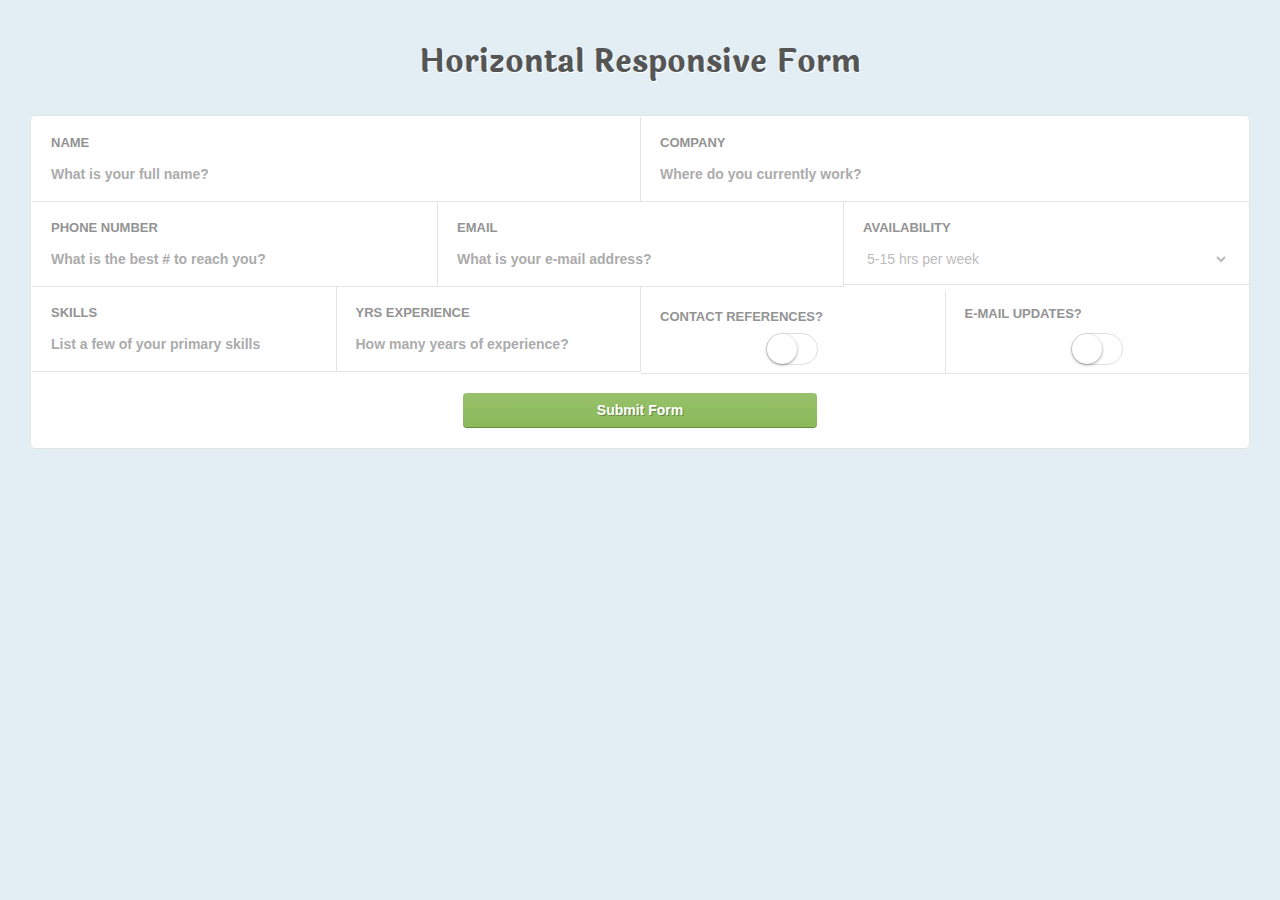
<file: raw-PHP/Tourism-Management/src/javascript/New folder/horizontal-responsive-form-ui/index.html>
<!doctype html>
<html lang="en-US">
<head>
  <meta charset="utf-8">
  <meta http-equiv="Content-Type" content="text/html">
  <title>Horizontal Application Form - Template Monster Demo</title>
  <meta name="author" content="Jake Rocheleau">
  <link rel="shortcut icon" href="http://static.tmimgcdn.com/img/favicon.ico">
  <link rel="icon" href="http://static.tmimgcdn.com/img/favicon.ico">
  <link rel="stylesheet" type="text/css" media="all" href="css/styles.css">
  <link rel="stylesheet" type="text/css" media="all" href="css/switchery.min.css">
  <script type="text/javascript" src="js/switchery.min.js"></script>
</head>

<body>
  <div id="wrapper">
  
  <h1>Horizontal Responsive Form</h1>
  
  <form onsubmit="return false">
  <div class="col-2">
    <label>
      Name
      <input placeholder="What is your full name?" id="name" name="name" tabindex="1">
    </label>
  </div>
  <div class="col-2">
    <label>
      Company
      <input placeholder="Where do you currently work?" id="company" name="company" tabindex="2">
    </label>
  </div>
  
  <div class="col-3">
    <label>
      Phone Number
      <input placeholder="What is the best # to reach you?" id="phone" name="phone" tabindex="3">
    </label>
  </div>
  <div class="col-3">
    <label>
      Email
      <input placeholder="What is your e-mail address?" id="email" name="email" tabindex="4">
    </label>
  </div>
  <div class="col-3">
    <label>
      Availability
      <select tabindex="5">
        <option>5-15 hrs per week</option>
        <option>15-30 hrs per week</option>
        <option>30-40 hrs per week</option>
      </select>
    </label>
  </div>
  
  <div class="col-4">
    <label>
      Skills
      <input placeholder="List a few of your primary skills" id="skills" name="skills" tabindex="6">
    </label>
  </div>
  <div class="col-4">
    <label>
      Yrs Experience
      <input placeholder="How many years of experience?" id="experience" name="experience" tabindex="7">
    </label>
  </div>
  <div class="col-4">
    <label>Contact References?</label>
    <center style="position:relative; margin-bottom:8px;"><input type="checkbox" class="js-switch"></center>
  </div>
  <div class="col-4 switch">
    <label>E-mail Updates?</label>
    <center style="position:relative;margin-bottom:8px;"><input type="checkbox" class="js-switch"></center>
  </div>
  
  <div class="col-submit">
    <button class="submitbtn">Submit Form</button>
  </div>
  
  </form>
  </div>
<script type="text/javascript">
var elems = Array.prototype.slice.call(document.querySelectorAll('.js-switch'));

elems.forEach(function(html) {
  var switchery = new Switchery(html);
});
</script>
</body>
</html>
</file>
<file: raw-PHP/Tourism-Management/src/javascript/New folder/horizontal-responsive-form-ui/css/styles.css>
@import url(http://fonts.googleapis.com/css?family=Laila:400,700);

html, body, div, span, applet, object, iframe, h1, h2, h3, h4, h5, h6, p, blockquote, pre, a, abbr, acronym, address, big, cite, code, del, dfn, em, img, ins, kbd, q, s, samp, small, strike, strong, sub, sup, tt, var, b, u, i, center, dl, dt, dd, ol, ul, li, fieldset, form, label, legend, table, caption, tbody, tfoot, thead, tr, th, td, article, aside, canvas, details, embed, figure, figcaption, footer, header, hgroup, menu, nav, output, ruby, section, summary, time, mark, audio, video {
  margin: 0;
  padding: 0;
  border: 0;
  font-size: 100%;
  font: inherit;
  vertical-align: baseline;
  outline: none;
  -webkit-font-smoothing: antialiased;
  -webkit-text-size-adjust: 100%;
  -ms-text-size-adjust: 100%;
  -webkit-box-sizing: border-box;
  -moz-box-sizing: border-box;
  box-sizing: border-box;
}
html { overflow-y: scroll; }
body {
  font-family: Arial, Tahoma, sans-serif;
  background: #e2eef4;
  font-size: 62.5%;
  line-height: 1;
  padding-top: 40px;
}

br { display: block; line-height: 1.6em; } 

input, textarea { 
  -webkit-font-smoothing: antialiased;
  outline: none; 
}

strong, b { font-weight: bold; }
em, i { font-style: italic; }

h1 {
  display: block;
  font-size: 3.1em;
  line-height: 1.45em;
  font-family: 'Laila', serif;
  text-align: center;
  font-weight: bold;
  color: #555;
  text-shadow: 1px 1px 0 #fff;
}


/** form field **/
form {
  display: block;
  margin: 30px;
  overflow: hidden;
  background: #fff;
  border: 1px solid #e4e4e4;
  border-radius: 5px;
  font-size: 0;
}

form > div > label {
  display: block;
  padding: 20px 20px 10px;
  vertical-align: top;
  font-size: 13px;
  font-weight: bold;
  text-transform: uppercase;
  color: #939393;
  cursor: pointer;
}
form > div.switch > label {
  padding: 16px 20px 13px;
}

.col-2, .col-3, .col-4 { 
  border-bottom: 1px solid #e4e4e4;
}

form > div > .col-4 {
  height: 86px;
}

label > input {
  display: inline-block;
  position: relative;
  width: 100%;
  height: 27px;
  line-height: 27px;
  margin: 5px -5px 0;
  padding: 7px 5px 3px;
  border: none;
  outline: none;
  color: #555;
  font-family: 'Helvetica Neue', Arial, sans-serif;
  font-weight: bold;
  font-size: 14px;
  opacity: .6;
  transition: all linear .3s;
}

.col-submit {
  text-align: center;
  padding: 20px;
}

label > select {
  display: block;
  width: 100%;
  padding: 0;
  color: #555;
  margin: 16px 0 6px;
  font-weight: 500;
  background: transparent;
  border: none;
  outline: none;
  font-family: 'Helvetica Neue', Arial, sans-serif;
  font-size: 14px;
  opacity: .4;
  transition: all linear .3s;
}

label > input:focus, label > select:focus {
  opacity: 1;
}



/** button design based on http://codepen.io/guvootes/pen/eyDAb **/
button {
  width: 100%;
  height: 35px;
  border: none;
  border-radius: 4px;
  margin: 0 0 15px 0;
  font-size: 14px;
  color: #fff;
  font-weight: bold;
  text-shadow: 1px 1px 0 rgba(0,0,0,0.3);
  overflow: hidden;
  outline: none;
}

button.submitbtn {
  background-image: -moz-linear-gradient(#97c16b, #8ab959);
  background-image: -webkit-linear-gradient(#97c16b, #8ab959);
  background-image: linear-gradient(#97c16b, #8ab959);
  border-bottom: 1px solid #648c3a;
  cursor: pointer;
  color: #fff;
}
button.submitbtn:hover {
  background-image: -moz-linear-gradient(#8ab959, #7eaf4a);
  background-image: -webkit-linear-gradient(#8ab959, #7eaf4a);
  background-image: linear-gradient(#8ab959, #7eaf4a);
}
button.submitbtn:active {
  height: 34px;
  border-bottom: 0;
  margin: 1px 0 0 0;
  background-image: -moz-linear-gradient(#7eaf4a, #8ab959);
  background-image: -webkit-linear-gradient(#7eaf4a, #8ab959);
  background-image: linear-gradient(#7eaf4a, #8ab959);
  -moz-box-shadow: inset 0 1px 3px 1px rgba(0, 0, 0, 0.3);
  -webkit-box-shadow: inset 0 1px 3px 1px rgba(0, 0, 0, 0.3);
  box-shadow: inset 0 1px 3px 1px rgba(0, 0, 0, 0.3);
}


/** responsive design **/
@media(min-width: 850px){
  form > div { display: inline-block; }
  .col-submit { display: block; }
  
  .col-2, .col-3, .col-4 { box-shadow: 1px 1px #e4e4e4; border: none; }
  
  .col-2 { width: 50% }
  .col-3 { width: 33.3333333333% }
  .col-4 { width: 25% }
  
  .col-submit button { width: 30%; margin: 0 auto; }
}
</file>
<file: raw-PHP/Tourism-Management/src/javascript/New folder/horizontal-responsive-form-ui/css/switchery.min.css>
.switchery{background-color:#fff;border:1px solid #dfdfdf;border-radius:20px;cursor:pointer;display:inline-block;height:30px;position:relative;vertical-align:middle;width:50px;-moz-user-select:none;-khtml-user-select:none;-webkit-user-select:none;-ms-user-select:none;user-select:none;box-sizing:content-box;background-clip:content-box}.switchery>small{background:#fff;border-radius:100%;box-shadow:0 1px 3px rgba(0,0,0,0.4);height:30px;position:absolute;top:0;width:30px}.switchery-small{border-radius:20px;height:20px;width:33px}.switchery-small>small{height:20px;width:20px}.switchery-large{border-radius:40px;height:40px;width:66px}.switchery-large>small{height:40px;width:40px}
</file>
